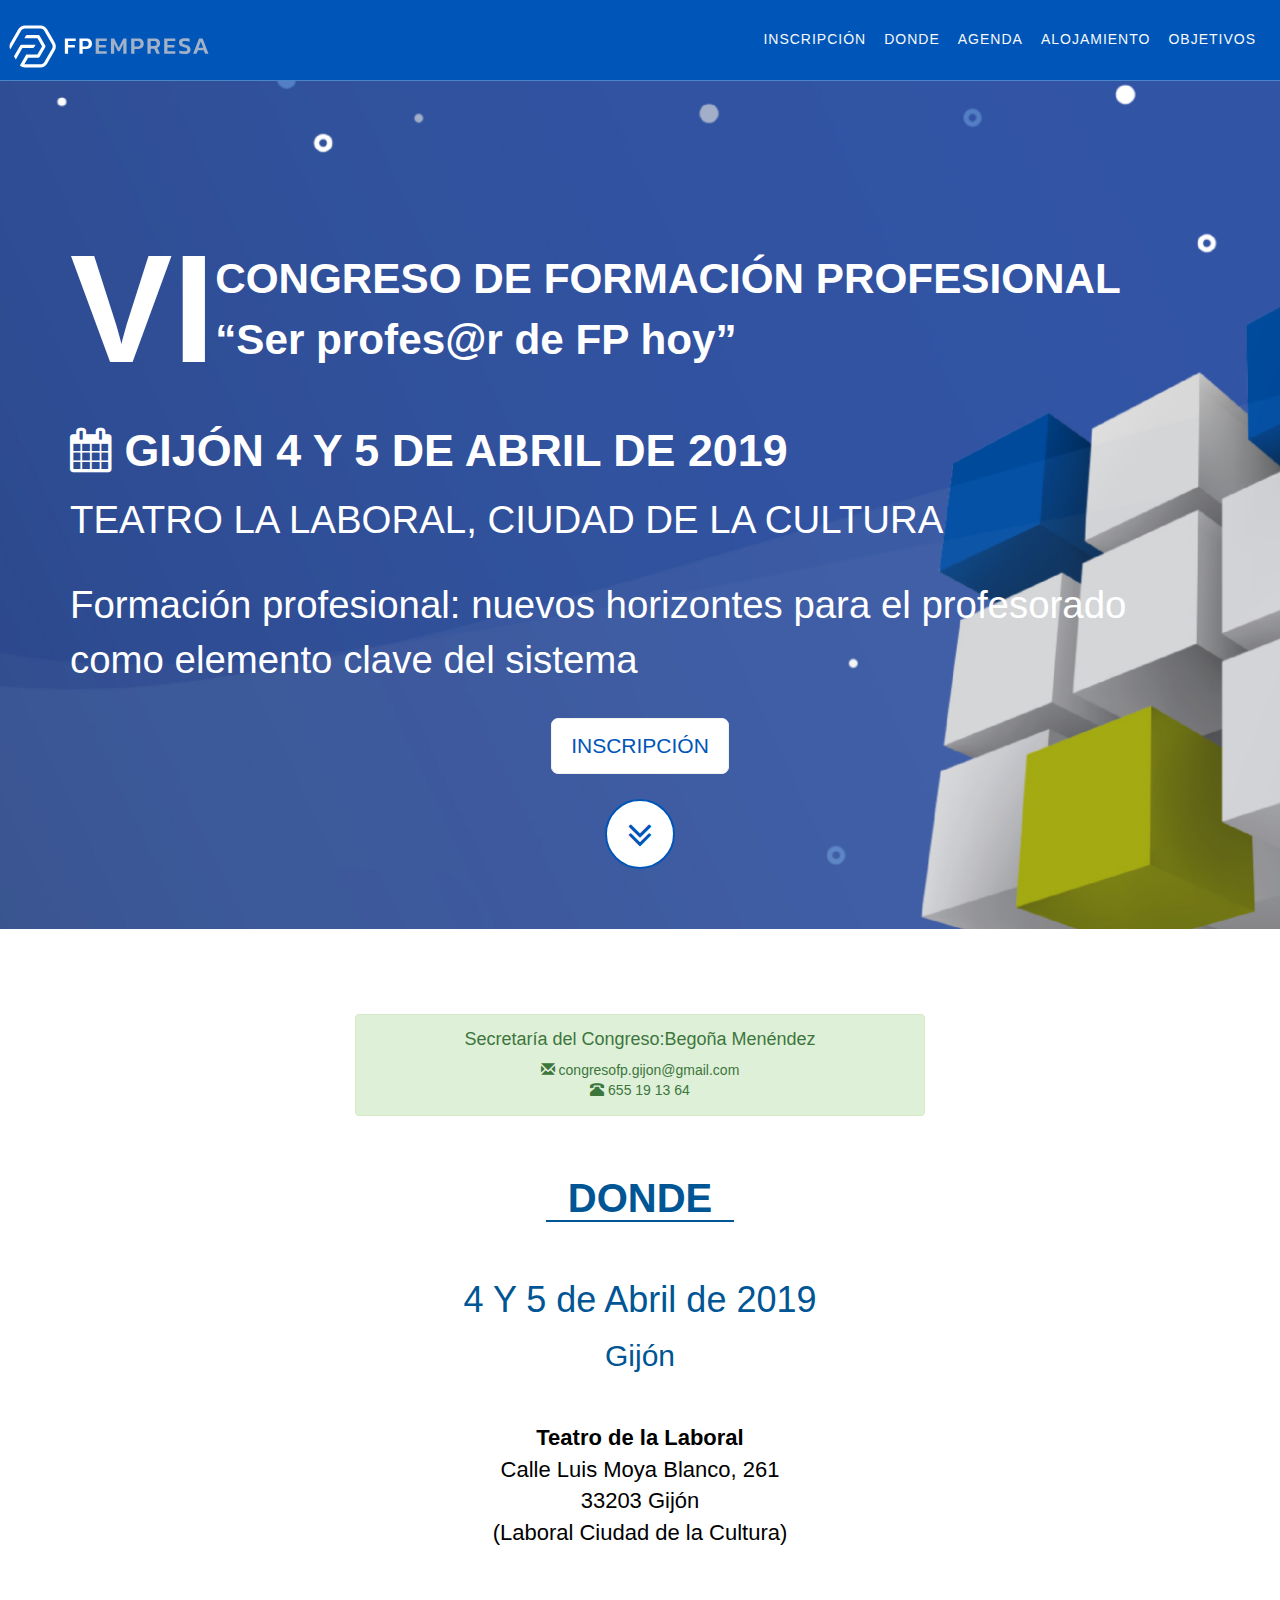
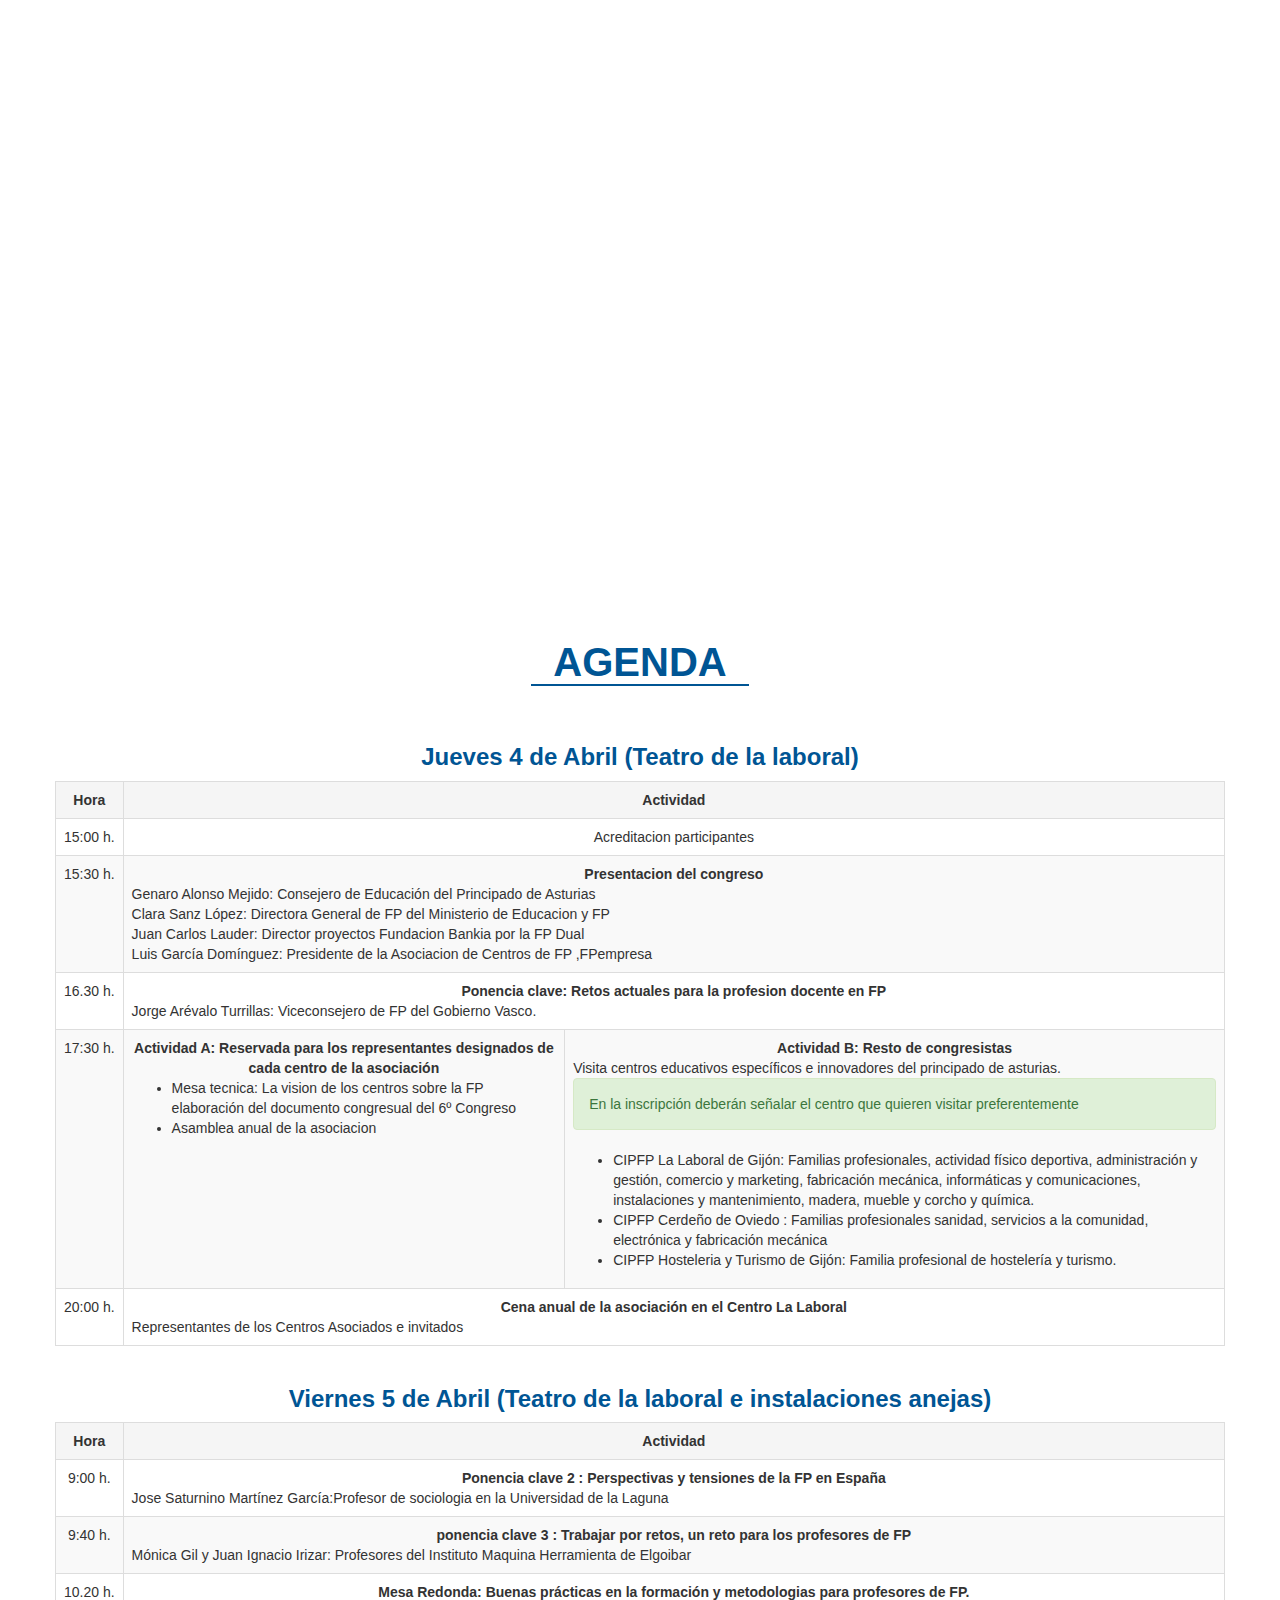
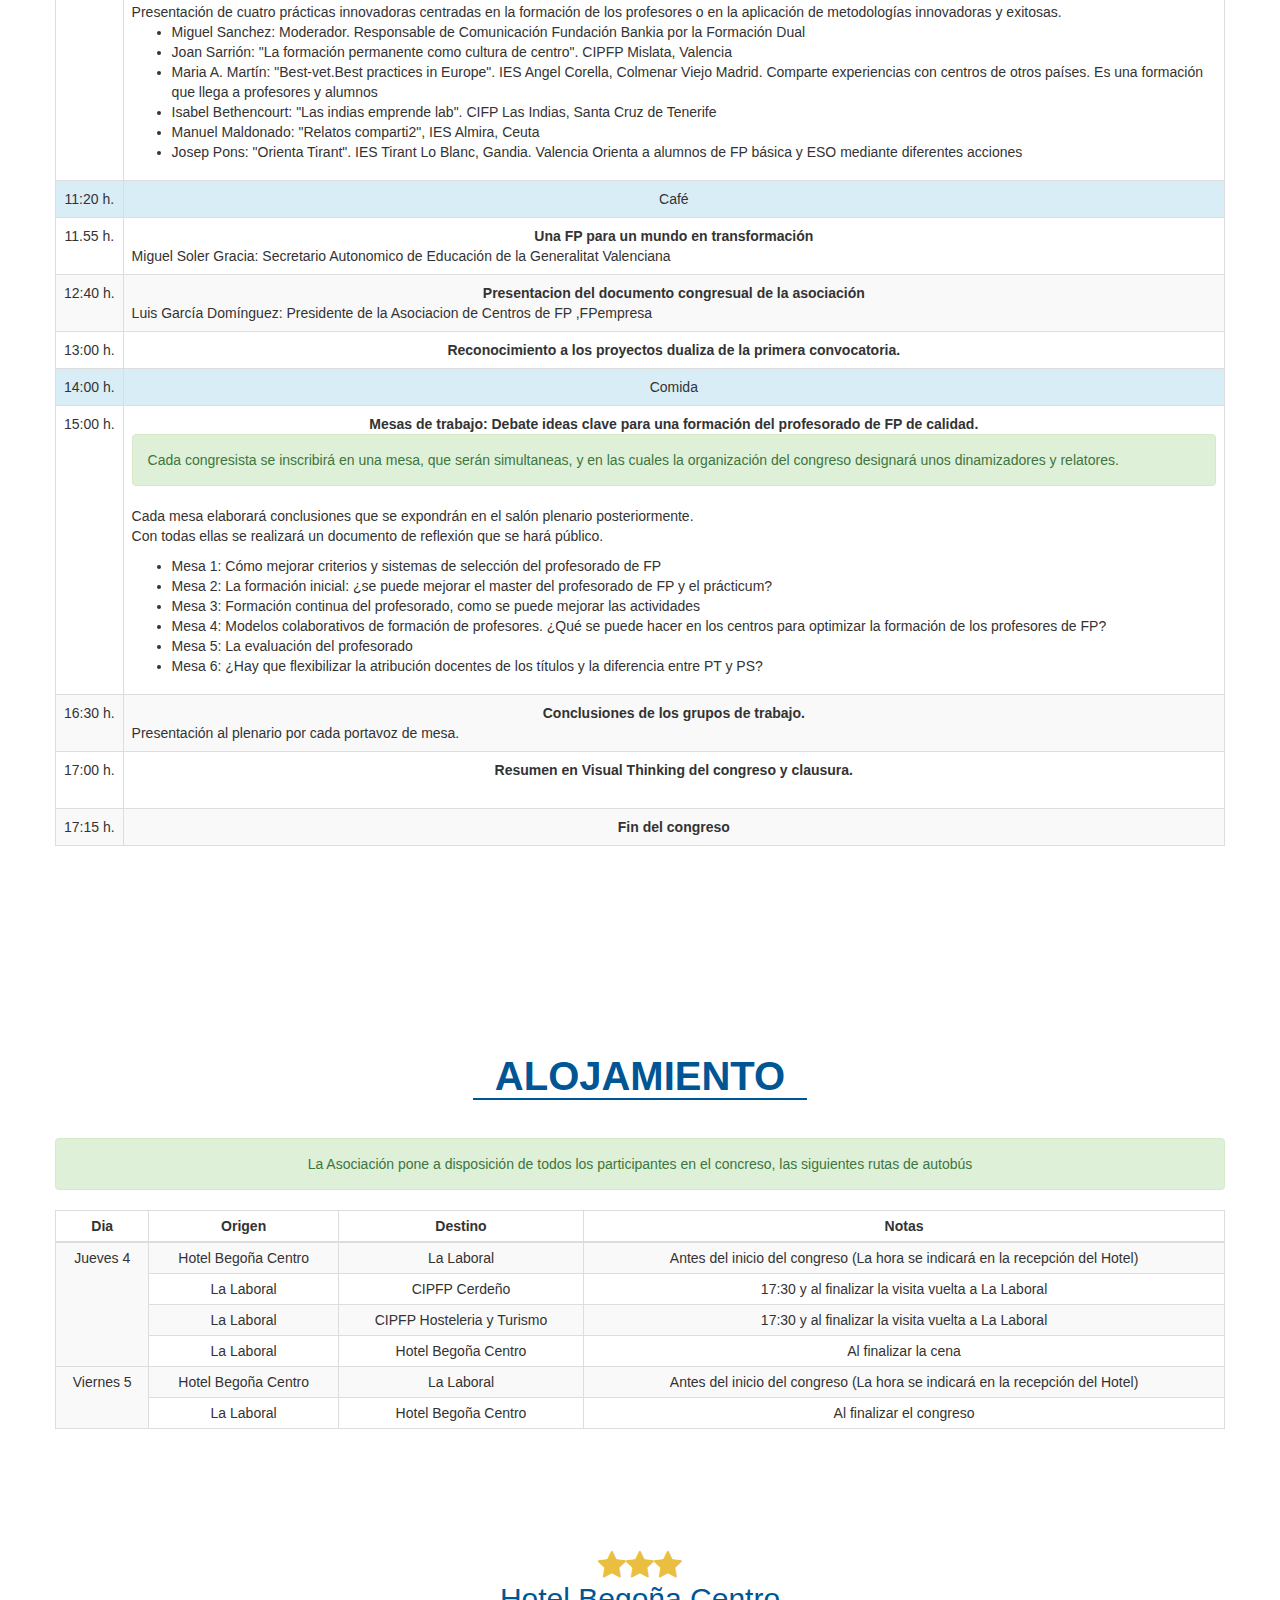
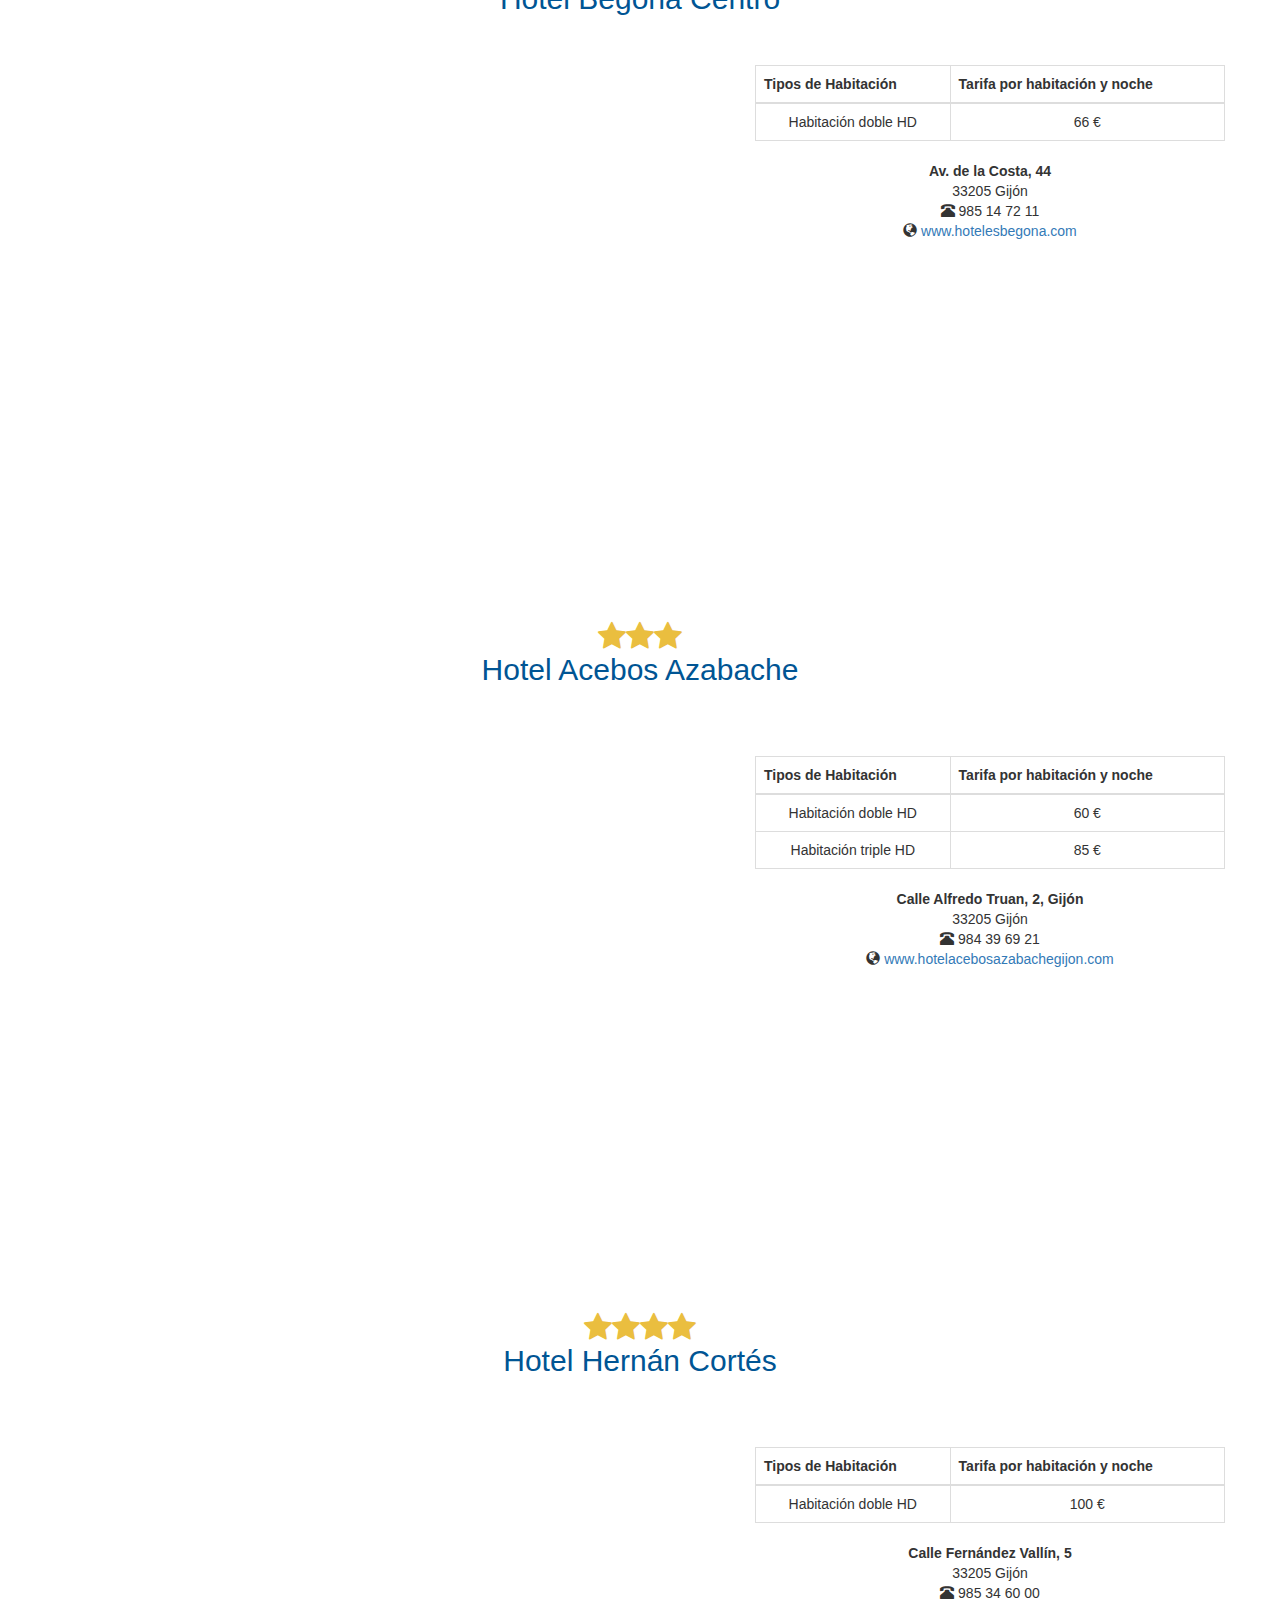
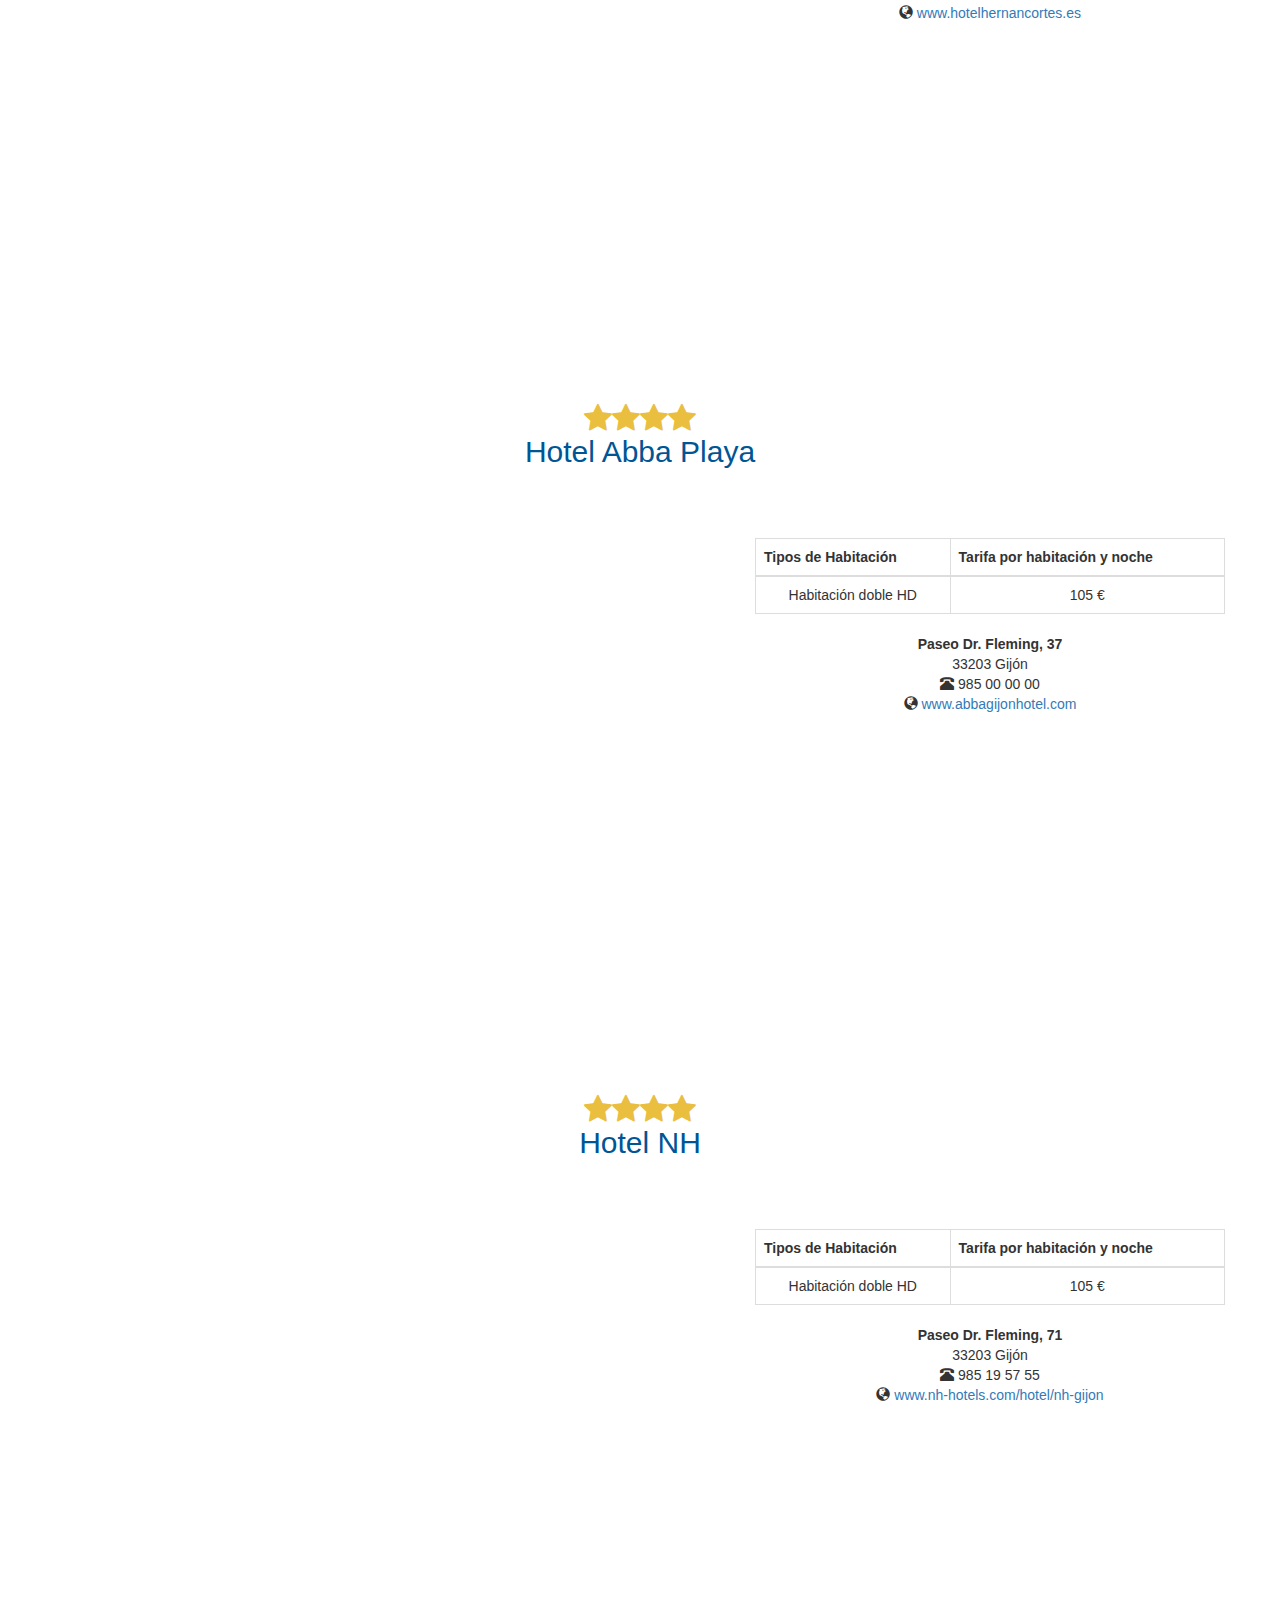
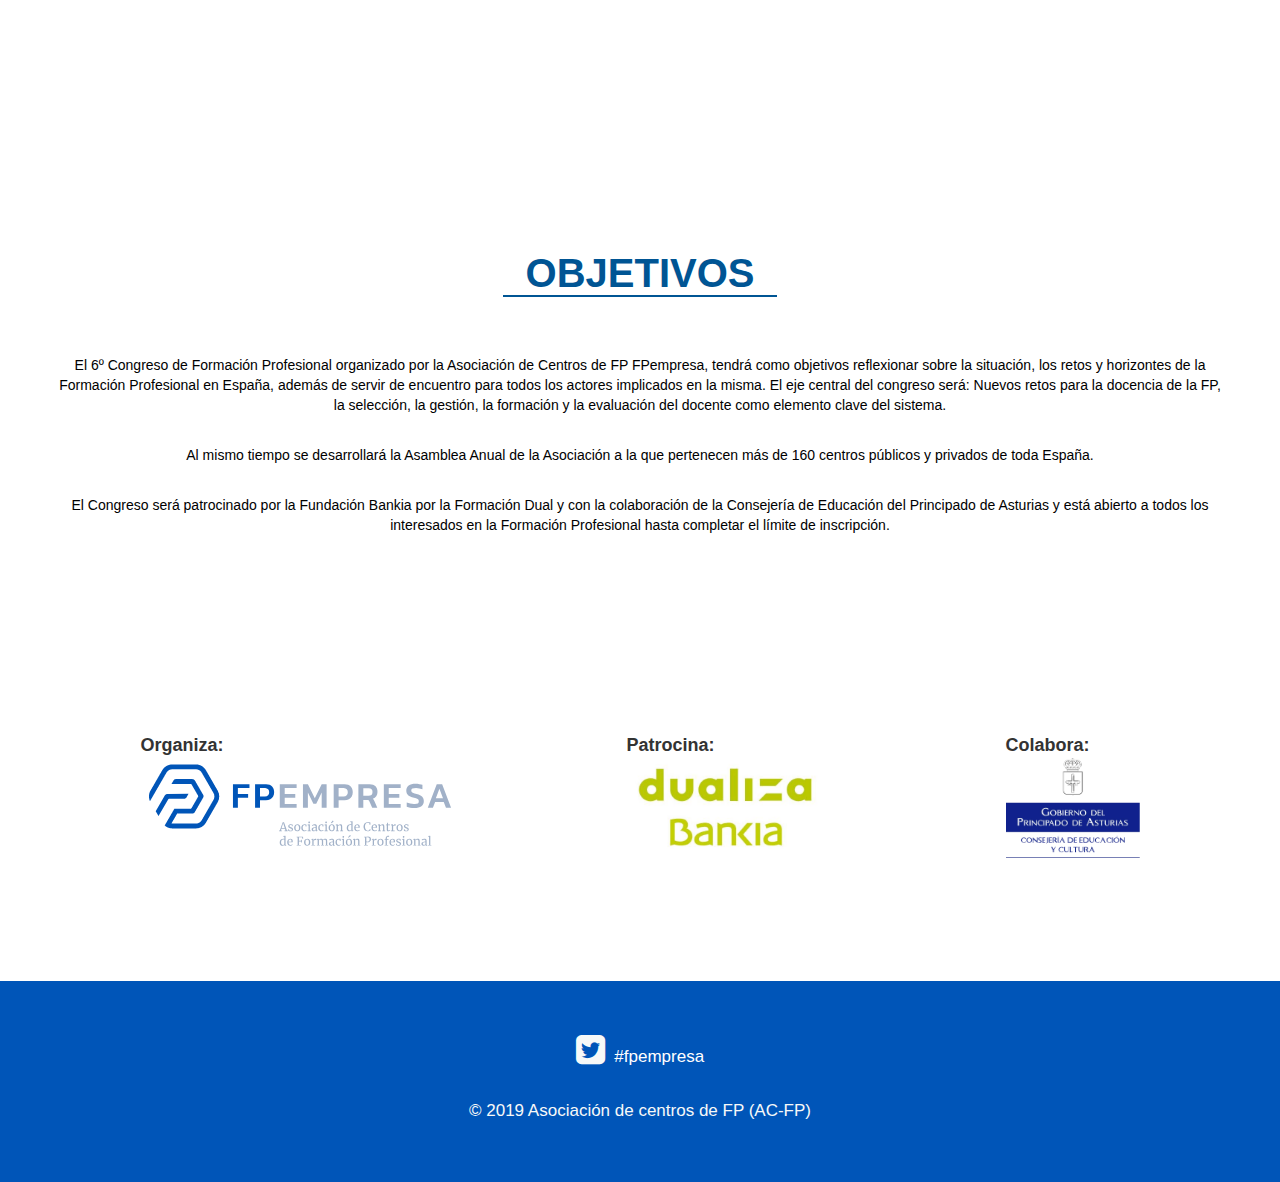
<file: index.html>
<!DOCTYPE html>
<html lang="es" ng-app="app" ng-strict-di>
    <head>
        <meta charset="utf-8">
        <meta http-equiv="X-UA-Compatible" content="IE=edge">
        <meta name="viewport" content="width=device-width, initial-scale=1.0">
        <meta name="description" content="V Congreso Nacional de Formación Profesional">
        <meta name="author" content="fpempresa">
        <link rel="icon" href="img/favicon.png"  />

        <title>VI Congreso Nacional de Formación Profesional-Gijón</title>

        <link href="./lib/bootstrap/css/bootstrap.css"                 rel="stylesheet" type="text/css" />
        <link href="./lib/fontawesome/css/font-awesome.css"            rel="stylesheet" type="text/css" />
        <link href="./css/site/site.css"                               rel="stylesheet" type="text/css" />
        <!-- HTML5 shim and Respond.js IE8 support of HTML5 elements and media queries -->
        <!--[if lt IE 9]>
          <script src="https://oss.maxcdn.com/libs/html5shiv/3.7.0/html5shiv.js"></script>
          <script src="https://oss.maxcdn.com/libs/respond.js/1.3.0/respond.min.js"></script>
        <![endif]-->


        <script type="text/javascript" src="./lib/jquery/js/jquery.js"></script>
        <script type="text/javascript" src="./lib/bootstrap/js/bootstrap.js"></script>

        <script type='text/javascript' src='./lib/angularjs/js/angular.js'></script>
        <script type="text/javascript" src="./lib/easing/js/jquery.easing.min.js"></script>

        <script type="text/javascript" src="index.js"></script>
        <script type="text/javascript" src="./common/presentation/directive/clickbuttononclick.js"></script>
        <script type="text/javascript" src="./common/presentation/service/animatescroll.js"></script>
    </head>

    <body id="top"  ng-controller="IndexController" style="background-color: #FFFFFF" >

        <nav class="navbar navbar-custom navbar-fixed-top top-nav-collapse" role="navigation"  >
            <div class="container-fluid" >
                <div class="navbar-header">
                    <button id="buttonMenuHeader" type="button" class="navbar-toggle" data-toggle="collapse" data-target=".navbar-main-collapse">
                        <i class="fa fa-bars"></i>
                    </button>
                    <a class="navbar-brand" href="http://www.fpempresa.net" style="padding-right: 0px;padding-left: 0px;">
                        <img src="./img/logo/logo_fp_empresa2_invertido.png"  alt="logo"  >
                    </a>
                </div>


                <div class="collapse navbar-collapse navbar-right navbar-main-collapse">
                    <ul class="nav navbar-nav">

                        <li class="hidden">
                            <a href ng-click="animateScroll.toElement('top')" fpe-click-button-on-click="buttonMenuHeader"></a>
                        </li>
                        <li>
                            <a  href="https://goo.gl/forms/t0nophg5FORP03GE2" >INSCRIPCI&Oacute;N</a>
                        </li>
                        <li>
                            <a  href ng-click="animateScroll.toElement('donde')" fpe-click-button-on-click="buttonMenuHeader">DONDE</a>
                        </li>
                        <li>
                            <a  href ng-click="animateScroll.toElement('agenda')" fpe-click-button-on-click="buttonMenuHeader">AGENDA</a>
                        </li>
                        <li>
                            <a  href ng-click="animateScroll.toElement('alojamiento')" fpe-click-button-on-click="buttonMenuHeader">ALOJAMIENTO</a>
                        </li>
                        <li>
                            <a  href ng-click="animateScroll.toElement('objetivos')" fpe-click-button-on-click="buttonMenuHeader">OBJETIVOS</a>
                        </li>
                    </ul>
                </div>
            </div>
        </nav>

        <header class="intro" >
            <div class="intro-body">
                <div class="container">
                    <div class="row">
                        <div class="col-xs-12 col-sm-12 col-md-12" >
                            <br>
                            <br>
                            <br>
                            <br>
                        </div>
                    </div>
                    <div class="row">
                        <div class="col-xs-12 col-sm-12 col-md-12" style="color:#FFFFFF">
                            <br>
                            <br>
                            <br>
                            <br>
                            <br>
                            <br> 
                       
                   
                                <table style="margin-right:auto;" >
                                    <tr>
                                        <td  style="font-size: 12vw;font-weight: bolder">VI</td>
                                        <td style="font-size: 3.3vw;font-weight: bolder;text-align: left">
                                            CONGRESO DE FORMACIÓN PROFESIONAL
                                            <br>
                                            &ldquo;Ser profes@r de FP hoy&rdquo;
                                        </td>
                                    </tr>                                
                                </table>
                    
                            <p class="intro-text" style="font-size: 3.5vw;text-align: left;text-transform: uppercase;font-weight: bold">
                                <i class="fa fa-calendar" aria-hidden="true"></i> Gijón 4 Y 5 de Abril de 2019
                            </p>
                            <p class="intro-text" style="font-size: 3vw;text-align: left;text-transform: uppercase;">
                                Teatro la Laboral, Ciudad de la Cultura
                            </p>
                            <br>
                            <p class="intro-text" style="font-size: 3vw;text-align: left">
                                Formación profesional: nuevos horizontes para el profesorado como elemento clave del sistema
                            </p>                           
                            <br>                            
                            <p><a class="btn btn-xl form__button form__button--default-inverted" href="https://goo.gl/forms/t0nophg5FORP03GE2"    >INSCRIPCI&Oacute;N</a></p>
                            <a href ng-click="animateScroll.toElement('donde')" style="color:#0055B8;border-color: #0055B8" class="btn button-circle">
                                <i class="fa fa-angle-double-down animated"></i>
                            </a>
                            <br>
                            <br>
                            <br>
                            <br>

                        </div>
                    </div>
                </div>
            </div>
        </header>



        <section id="donde" class="container section__container section--background-color-light section__container--padding">
            <div class="row" >
                <div class="col-xs-offset-1 col-xs-10 col-md-6 col-md-offset-3">

                    <div class="alert alert-success">
                        <h4>Secretaría del Congreso:Begoña Menéndez</h4>

                        <i class="glyphicon glyphicon-envelope"></i> congresofp.gijon@gmail.com
                        <br>
                        <i class="glyphicon glyphicon-phone-alt"></i> 655 19 13 64
                    </div>

                </div>
            </div>              
            <div class="row" >
                <div class="col-xs-12">
                    <br><br>
                    <h3 class="section__main-title  section--color-dark-high ">&nbsp;&nbsp;DONDE&nbsp;&nbsp;</h3>
                    <br>
                    <br>
                    <br>
                </div>
            </div> 
         
            <div class="row" >
                <div class="col-xs-12">
                    <h1  class="section__sub-title">4 Y 5 de Abril de 2019</h1>
                    <h2 class="section__sub-title">Gijón</h2>

                    <br>
                </div>
            </div>
            <div class="row" >
                <div class="col-xs-12">
                    <p class="section__text  section--color-dark-high section__text--size-high"><strong>Teatro de la Laboral</strong><br>
                        Calle Luis Moya Blanco, 261<br> 
                        33203 Gijón<br> 
                        (Laboral Ciudad de la Cultura)<br> 
                    </p>
                    <br>
                    <br>
                    <br>
                </div>


            </div>
            <div class="row" >
                <div class="col-xs-12">
                    <iframe src="https://www.google.com/maps/embed?pb=!1m18!1m12!1m3!1d2892.9210590032694!2d-5.6172786840429625!3d43.52483886873868!2m3!1f0!2f0!3f0!3m2!1i1024!2i768!4f13.1!3m3!1m2!1s0xd367b1a200bd50f%3A0x88711636275e0532!2sTeatro+de+la+Laboral!5e0!3m2!1ses!2ses!4v1550853148320" width="100%" height="450" frameborder="0" style="border:0" allowfullscreen></iframe>
                </div>
            </div>
        </section>


        <section id="agenda" class="container section__container section--background-color-light section__container--padding">
            <div class="row" >
                <div class="col-xs-12">
                    <br><br>
                    <h3 class="section__main-title  section--color-dark-high">&nbsp;&nbsp;AGENDA&nbsp;&nbsp;</h3>
                    <br>
                    <br>
                    <br>
                </div>
            </div>
            <div class="row" >
                <div class="col-xs-12">
                    <h3 class="section__sub-title"><strong>Jueves 4 de Abril (Teatro de la laboral)</strong></h3>

                    <table class="table table-bordered table-striped">
                        <tr class="active">
                            <th style="width:  100px;text-align: center">Hora</th>
                            <th style="text-align: center" colspan="2">Actividad</th>
                        </tr>
                        <tr>
                            <td>15:00&nbsp;h.</td>
                            <td colspan="2">Acreditacion participantes</td>
                        </tr>
                        <tr>
                            <td>15:30&nbsp;h.</td>
                            <td colspan="2">
                                <strong>Presentacion del congreso</strong><br>
                                <div style="text-align: left">
                                    Genaro Alonso Mejido: Consejero de Educación del Principado de Asturias<br>
                                    Clara Sanz López: Directora General de FP del Ministerio de Educacion y FP<br>
                                    Juan Carlos Lauder: Director proyectos Fundacion Bankia por la FP Dual<br>
                                    Luis García Domínguez: Presidente de la Asociacion de Centros de FP ,FPempresa<br>

                                </div>                                
                            </td>
                        </tr>                        
                        <tr>

                            <td>16.30&nbsp;h.</td>
                            <td colspan="2">
                                <strong>Ponencia clave: Retos actuales para la profesion docente en FP</strong><br>
                                <div style="text-align: left">
                                    Jorge Arévalo Turrillas: Viceconsejero de FP del Gobierno Vasco.<br>
                                </div>
                            </td>

                        </tr>
                        <tr>
                            <td>17:30&nbsp;h.</td>
                            <td style="width: 40%">
                                <strong>Actividad A: Reservada para los representantes designados de  cada centro de la asociación</strong><br>
                                <div style="text-align: left">

                                    <ul>
                                        <li>Mesa tecnica: La vision de los centros sobre la FP elaboración del documento congresual del 6º Congreso</li>
                                        <li>Asamblea anual de la asociacion</li>
                                    </ul>
                                </div>                                
                            </td>
                            <td  style="width: 60%" >
                                <strong>Actividad B: Resto de congresistas</strong><br>
                                <div style="text-align: left">
                                    Visita centros educativos específicos e innovadores del principado de asturias.<br>
                                    <div class="alert alert-success">En la inscripción deberán señalar el centro que quieren visitar preferentemente</div>
                                    <ul>
                                        <li>CIPFP La Laboral de Gijón: Familias profesionales, actividad físico deportiva, administración y gestión, comercio y marketing, fabricación mecánica, informáticas y comunicaciones, instalaciones y mantenimiento, madera, mueble y corcho y química.</li>
                                        <li>CIPFP Cerdeño de Oviedo : Familias profesionales sanidad, servicios a la comunidad, electrónica y fabricación mecánica</li>
                                        <li>CIPFP Hosteleria y Turismo de Gijón: Familia profesional de hostelería y turismo.</li>
                                    </ul>
                                </div>       




                            </td>                            
                        </tr>
                        <tr>
                            <td>20:00&nbsp;h.</td>
                            <td colspan="2">
                                <strong>Cena anual de la asociación en el Centro La Laboral</strong><br>
                                <div style="text-align: left">
                                    Representantes de los Centros Asociados e invitados
                                </div>
                            </td>
                        </tr>
                    </table>
                </div>
            </div>

            <div class="row" >
                <div class="col-xs-12">
                    <h3 class="section__sub-title"><strong>Viernes 5 de Abril (Teatro de la laboral e instalaciones anejas)</strong></h3>

                    <table class="table table-bordered table-striped">
                        <tr class="active">
                            <th style="min: 100px;text-align: center">Hora</th>
                            <th style="text-align: center">Actividad</th>
                        </tr>
                        <tr>
                            <td>9:00&nbsp;h.</td>
                            <td>
                                <strong>Ponencia clave 2 : Perspectivas  y tensiones de la FP en España</strong><br>
                                <div style="text-align: left">
                                    Jose Saturnino Martínez García:Profesor de sociologia en la Universidad de la Laguna<br>
                                </div>
                            </td>
                        </tr>  
                        <tr>
                            <td>9:40&nbsp;h.</td>
                            <td>
                                <strong>ponencia clave 3 : Trabajar por retos, un reto para los profesores de FP</strong><br>
                                <div style="text-align: left">
                                    Mónica Gil y Juan Ignacio Irizar: Profesores del Instituto Maquina Herramienta de Elgoibar<br>
                                </div>
                            </td>
                        </tr>  
                        <tr>
                            <td>10.20&nbsp;h.</td>
                            <td>
                                <strong>Mesa Redonda: Buenas prácticas en la formación y metodologias para profesores de FP.</strong><br>
                                <div style="text-align: left">
                                    Presentación de cuatro prácticas innovadoras centradas en la formación de los profesores o en la aplicación de metodologías innovadoras y exitosas.<br>
                                    <ul>
                                        <li>Miguel Sanchez: Moderador. Responsable de Comunicación Fundación Bankia por la Formación Dual</li>         
                                        <li>Joan Sarrión: "La formación permanente como cultura de centro". CIPFP Mislata, Valencia</li>  
                                        <li>Maria A. Martín: "Best-vet.Best practices in Europe". IES Angel Corella, Colmenar Viejo Madrid. Comparte experiencias con centros de otros países. Es una formación que llega a profesores y alumnos</li>  
                                        <li>Isabel Bethencourt: "Las indias emprende lab". CIFP Las Indias, Santa Cruz de Tenerife</li>  
                                        <li>Manuel Maldonado: "Relatos comparti2", IES Almira, Ceuta</li>  
                                        <li>Josep Pons: "Orienta Tirant". IES Tirant Lo Blanc, Gandia. Valencia Orienta a alumnos de FP básica y ESO mediante diferentes acciones</li>
                                    </ul>
                                </div>
                            </td>
                        </tr>  
                        <tr class="info">
                            <td>11:20&nbsp;h.</td>
                            <td>
                                Café<br>
                            </td>
                        </tr>
                        <tr>
                            <td>11.55&nbsp;h.</td>
                            <td>
                                <strong>Una FP para un mundo en transformación</strong><br>
                                <div style="text-align: left">
                                    Miguel Soler Gracia: Secretario Autonomico de Educación de la Generalitat Valenciana
                                </div>
                            </td>
                        </tr> 
                        <tr>
                            <td>12:40&nbsp;h.</td>
                            <td>
                                <strong>Presentacion del documento congresual de la asociación</strong><br>
                                <div style="text-align: left">
                                    Luis García Domínguez: Presidente de la Asociacion de Centros de FP ,FPempresa<br>
                                </div>                                
                            </td>
                        </tr>                        
                        <tr>
                            <td>13:00&nbsp;h.</td>
                            <td>
                                <strong>Reconocimiento a los proyectos dualiza de la primera convocatoria.</strong><br>
                            </td>
                        </tr>
                        <tr class="info">
                            <td>14:00&nbsp;h.</td>
                            <td>
                                Comida
                            </td>
                        </tr>

                        <tr>
                            <td>15:00&nbsp;h.</td>
                            <td>
                                <strong>Mesas de trabajo: Debate ideas clave para una formación del profesorado de FP de calidad.</strong><br>
                                <div style="text-align: left">
                                    <div class="alert alert-success">Cada congresista se inscribirá en una mesa, que serán simultaneas, y en las cuales la organización del congreso designará unos dinamizadores y relatores.</div> 
                                    <p>Cada mesa elaborará conclusiones que se expondrán en el salón plenario posteriormente. <br>Con todas ellas se realizará un documento de reflexión que se hará público.</p>
                                    <ul style="text-align: left">
                                        <li>Mesa 1: Cómo mejorar criterios y sistemas de selección del profesorado de FP</li>
                                        <li>Mesa 2: La formación inicial: ¿se puede mejorar el master del profesorado de FP y el prácticum?</li>
                                        <li>Mesa 3: Formación continua del profesorado, como se puede mejorar las actividades</li>
                                        <li>Mesa 4: Modelos colaborativos de formación de profesores. ¿Qué se puede hacer en los centros para optimizar la formación de los profesores de FP? </li>
                                        <li>Mesa 5: La evaluación del profesorado</li>
                                        <li>Mesa 6: ¿Hay que flexibilizar la atribución docentes de los títulos y la diferencia entre PT y PS?</li>
                                    </ul>
                                </div>
                            </td>
                        </tr> 

                        <tr>
                            <td>16:30&nbsp;h.</td>
                            <td>
                                <strong>Conclusiones de los grupos de trabajo.</strong><br>
                                <div style="text-align: left">
                                    Presentación al plenario por cada portavoz de mesa. <br>                                    
                                </div>                                 
                            </td>
                        </tr>
                        <tr>
                            <td>17:00&nbsp;h.</td>
                            <td>
                                <strong>Resumen en Visual Thinking del congreso y clausura.</strong><br>
                                <br>         </td>
                        </tr>
                        <tr>
                            <td>17:15&nbsp;h.</td>
                            <td>
                                <strong>Fin del congreso</strong>   
                            </td>
                        </tr>
                    </table>
                </div>
            </div>

        </section><br>
        <section id="alojamiento" class="container section__container section--background-color-light section__container--padding">
            <div class="row" >
                <div class="col-xs-12">
                    <br><br>
                    <h3 class="section__main-title  section--color-dark-high">&nbsp;&nbsp;ALOJAMIENTO&nbsp;&nbsp;</h3>
                    <br>
                    <br>
                    <br>
                </div>
            </div>    
            <div class="row" > 
                <div class="col-xs-12">


                    <div class="alert alert-success">La Asociación pone a disposición de todos los participantes en el concreso, las siguientes rutas de autobús</div>

                    <table class="table table-bordered table-responsive table-condensed table-striped"> 
                        <thead> 
                            <tr> 
                                <th style="text-align: center">Dia</th> 
                                <th style="text-align: center">Origen</th> 
                                <th style="text-align: center">Destino</th> 
                                <th style="text-align: center">Notas</th> 
                            </tr> 
                        </thead> 
                        <tbody> 
                            <tr> 
                                <td rowspan="4">Jueves 4</td> 
                                <td>Hotel Begoña Centro</td> 
                                <td>La Laboral</td> 
                                <td>Antes del inicio del congreso (La hora se indicará en la recepción del Hotel)</td> 
                            </tr> 
                            <tr> 
                                <td>La Laboral</td> 
                                <td>CIPFP Cerdeño</td> 
                                <td>17:30 y al finalizar la visita vuelta a La Laboral</td> 
                            </tr> 
                            <tr> 
                                <td>La Laboral</td> 
                                <td>CIPFP Hosteleria y Turismo</td> 
                                <td>17:30 y al finalizar la visita vuelta a La Laboral</td> 
                            </tr>                             
                            <tr> 
                                <td>La Laboral</td> 
                                <td>Hotel Begoña Centro</td> 
                                <td>Al finalizar la cena</td> 
                            </tr> 
                            <tr > 
                                <td  rowspan="2">Viernes 5</td> 
                                <td>Hotel Begoña Centro</td> 
                                <td>La Laboral</td> 
                                <td>Antes del inicio del congreso (La hora se indicará en la recepción del Hotel)</td> 
                            </tr> 
                            <tr> 
                                <td>La Laboral</td> 
                                <td>Hotel Begoña Centro</td> 
                                <td>Al finalizar el congreso</td> 
                            </tr>                             
                        </tbody> 
                    </table>

                </div>
            </div>        
            <div class="row" > 
                <div class="col-xs-12">
                    <br>
                    <br>
                    <br>
                    <br>
                </div>
            </div>
            <div class="row" > 
                <div class="col-xs-12">
                    <h2 class="section__sub-title">
                        <span style="color:#EABE3F"><i class="fa fa-star" aria-hidden="true"></i><i class="fa fa-star" aria-hidden="true"></i><i class="fa fa-star" aria-hidden="true"></i></span><br>
                        Hotel Begoña Centro<br>
                    </h2>
                    <br>

                    <br>
                </div>
            </div>

            <div class="row" > 
                <div class="col-xs-12 col-lg-7">
                    <iframe src="https://www.google.com/maps/embed?pb=!1m18!1m12!1m3!1d2892.337356954463!2d-5.662930184506016!3d43.537009179125405!2m3!1f0!2f0!3f0!3m2!1i1024!2i768!4f13.1!3m3!1m2!1s0xd367c61f6710fd9%3A0x41ef9070ba11b810!2sHotel+Bego%C3%B1a+Centro!5e0!3m2!1ses!2ses!4v1550858473182" width="100%" height="450" frameborder="0" style="border:0" allowfullscreen></iframe>                
                </div>
                <div class="col-xs-12 col-lg-5">
                    <table class="table table-bordered table-responsive"> 
                        <thead> 
                            <tr> 
                                <th>Tipos de Habitación</th> 
                                <th>Tarifa por habitación y noche</th> 
                            </tr> 
                        </thead> 
                        <tbody> 
                            <tr> 
                                <td>Habitación doble HD</td> 
                                <td>66 €</td> 
                            </tr>                           
                        </tbody> 
                    </table>
                    <address>
                        <strong>Av. de la Costa, 44</strong><br>
                        33205 Gijón<br>
                        <i class="glyphicon glyphicon-phone-alt"></i> 985 14 72 11<br>
                        <i class="glyphicon glyphicon-globe"></i> <a href="https://www.hotelesbegona.com/begona-centro/">www.hotelesbegona.com</a>
                    </address>
                </div>                
            </div>  
            <div class="row" > 
                <div class="col-xs-12">
                    <br>
                    <br>
                    <br>
                    <br>
                </div>
            </div>
            <div class="row" > 
                <div class="col-xs-12">
                    <h2 class="section__sub-title">
                        <span style="color:#EABE3F"><i class="fa fa-star" aria-hidden="true"></i><i class="fa fa-star" aria-hidden="true"></i><i class="fa fa-star" aria-hidden="true"></i></span><br>
                        Hotel Acebos Azabache<br>
                    </h2>
                    <br>
                    <br>
                    <br>
                </div>
            </div>

            <div class="row" > 
                <div class="col-xs-12 col-lg-7">
                    <iframe src="https://www.google.com/maps/embed?pb=!1m18!1m12!1m3!1d2892.30000570508!2d-5.664273684042765!3d43.53778786790321!2m3!1f0!2f0!3f0!3m2!1i1024!2i768!4f13.1!3m3!1m2!1s0xd367c6185cf9409%3A0xd5a29197145c6b72!2sHotel+Acebos+Azabache+Gij%C3%B3n!5e0!3m2!1ses!2ses!4v1550859027778" width="100%" height="450" frameborder="0" style="border:0" allowfullscreen></iframe>
                </div>
                <div class="col-xs-12 col-lg-5">
                    <table class="table table-bordered table-responsive"> 
                        <thead> 
                            <tr> 
                                <th>Tipos de Habitación</th> 
                                <th>Tarifa por habitación y noche</th> 
                            </tr> 
                        </thead> 
                        <tbody> 
                            <tr> 
                                <td>Habitación doble HD</td> 
                                <td>60 €</td> 
                            </tr>
                            <tr> 
                                <td>Habitación triple HD </td> 
                                <td>85 €</td> 
                            </tr>                            
                        </tbody> 
                    </table>
                    <address>
                        <strong>Calle Alfredo Truan, 2,  Gijón</strong><br>
                        33205 Gijón<br>
                        <i class="glyphicon glyphicon-phone-alt"></i> 984 39 69 21<br>
                        <i class="glyphicon glyphicon-globe"></i> <a href="http://www.hotelacebosazabachegijon.com/">www.hotelacebosazabachegijon.com</a>
                    </address>
                </div>                
            </div>             
            <div class="row" > 
                <div class="col-xs-12">
                    <br>
                    <br>
                    <br>
                    <br>
                </div>
            </div>
            <div class="row" > 
                <div class="col-xs-12">
                    <h2 class="section__sub-title">
                        <span style="color:#EABE3F"><i class="fa fa-star" aria-hidden="true"></i><i class="fa fa-star" aria-hidden="true"></i><i class="fa fa-star" aria-hidden="true"></i><i class="fa fa-star" aria-hidden="true"></i></span><br>
                        Hotel Hernán Cortés<br>
                    </h2>
                    <br>
                    <br>
                    <br>
                </div>
            </div>

            <div class="row" > 
                <div class="col-xs-12 col-lg-7">
                    <iframe src="https://www.google.com/maps/embed?pb=!1m18!1m12!1m3!1d2892.211538314544!2d-5.664614284042672!3d43.53963216778411!2m3!1f0!2f0!3f0!3m2!1i1024!2i768!4f13.1!3m3!1m2!1s0xd367c6142f75817%3A0xa6287cfb50fb543a!2zSG90ZWwgSGVybsOhbiBDb3J0w6lz!5e0!3m2!1ses!2ses!4v1550859295736" width="100%" height="450" frameborder="0" style="border:0" allowfullscreen></iframe>
                </div>
                <div class="col-xs-12 col-lg-5">
                    <table class="table table-bordered table-responsive"> 
                        <thead> 
                            <tr> 
                                <th>Tipos de Habitación</th> 
                                <th>Tarifa por habitación y noche</th> 
                            </tr> 
                        </thead> 
                        <tbody> 
                            <tr> 
                                <td>Habitación doble HD </td> 
                                <td>100 €</td> 
                            </tr>                           
                        </tbody> 
                    </table>
                    <address>
                        <strong>Calle Fernández Vallín, 5</strong><br>
                        33205 Gijón<br>
                        <i class="glyphicon glyphicon-phone-alt"></i> 985 34 60 00<br>
                        <i class="glyphicon glyphicon-globe"></i> <a href="http://www.hotelhernancortes.es/">www.hotelhernancortes.es</a>
                    </address>
                </div>                
            </div>  
            <div class="row" > 
                <div class="col-xs-12">
                    <br>
                    <br>
                    <br>
                    <br>
                </div>
            </div>
            <div class="row" > 
                <div class="col-xs-12">
                    <h2 class="section__sub-title">
                        <span style="color:#EABE3F"><i class="fa fa-star" aria-hidden="true"></i><i class="fa fa-star" aria-hidden="true"></i><i class="fa fa-star" aria-hidden="true"></i><i class="fa fa-star" aria-hidden="true"></i></span><br>
                        Hotel Abba Playa<br>
                    </h2>
                    <br>
                    <br>
                    <br>
                </div>
            </div>

            <div class="row" > 
                <div class="col-xs-12 col-lg-7">
                    <iframe src="https://www.google.com/maps/embed?pb=!1m18!1m12!1m3!1d2892.1367682494642!2d-5.6453806840426655!3d43.541190867683596!2m3!1f0!2f0!3f0!3m2!1i1024!2i768!4f13.1!3m3!1m2!1s0xd367b80d9fa003d%3A0x3a4b97f67e037c8d!2sabba+Playa+Gij%C3%B3n+Hotel!5e0!3m2!1ses!2ses!4v1550859619140" width="100%" height="450" frameborder="0" style="border:0" allowfullscreen></iframe>
                </div>
                <div class="col-xs-12 col-lg-5">
                    <table class="table table-bordered table-responsive"> 
                        <thead> 
                            <tr> 
                                <th>Tipos de Habitación</th> 
                                <th>Tarifa por habitación y noche</th> 
                            </tr> 
                        </thead> 
                        <tbody> 
                            <tr> 
                                <td>Habitación doble HD</td> 
                                <td>105 €</td> 
                            </tr>                           
                        </tbody> 
                    </table>
                    <address>
                        <strong>Paseo Dr. Fleming, 37</strong><br>
                        33203 Gijón<br>
                        <i class="glyphicon glyphicon-phone-alt"></i> 985 00 00 00<br>
                        <i class="glyphicon glyphicon-globe"></i> <a href="https://www.abbagijonhotel.com/es/home.html">www.abbagijonhotel.com</a>
                    </address>
                </div>                
            </div>              

            <div class="row" > 
                <div class="col-xs-12">
                    <br>
                    <br>
                    <br>
                    <br>
                </div>
            </div>
            <div class="row" > 
                <div class="col-xs-12">
                    <h2 class="section__sub-title">
                        <span style="color:#EABE3F"><i class="fa fa-star" aria-hidden="true"></i><i class="fa fa-star" aria-hidden="true"></i><i class="fa fa-star" aria-hidden="true"></i><i class="fa fa-star" aria-hidden="true"></i></span><br>
                        Hotel NH<br>
                    </h2>
                    <br>
                    <br>
                    <br>
                </div>
            </div>

            <div class="row" > 
                <div class="col-xs-12 col-lg-7">
                    <iframe src="https://www.google.com/maps/embed?pb=!1m18!1m12!1m3!1d2892.164322181327!2d-5.644702884042728!3d43.540616467720724!2m3!1f0!2f0!3f0!3m2!1i1024!2i768!4f13.1!3m3!1m2!1s0xd367b8147e8ff53%3A0xd8da140a73a88c75!2sHotel+NH+Gij%C3%B3n!5e0!3m2!1ses!2ses!4v1550859753069" width="100%" height="450" frameborder="0" style="border:0" allowfullscreen></iframe>
                </div>
                <div class="col-xs-12 col-lg-5">
                    <table class="table table-bordered table-responsive"> 
                        <thead> 
                            <tr> 
                                <th>Tipos de Habitación</th> 
                                <th>Tarifa por habitación y noche</th> 
                            </tr> 
                        </thead> 
                        <tbody> 
                            <tr> 
                                <td>Habitación doble HD</td> 
                                <td>105 €</td> 
                            </tr>                           
                        </tbody> 
                    </table>
                    <address>
                        <strong>Paseo Dr. Fleming, 71</strong><br>
                        33203 Gijón<br>
                        <i class="glyphicon glyphicon-phone-alt"></i> 985 19 57 55<br>
                        <i class="glyphicon glyphicon-globe"></i> <a href="https://www.nh-hotels.com/hotel/nh-gijon?gmb=new">www.nh-hotels.com/hotel/nh-gijon</a>
                    </address>
                </div>                
            </div>             

        </section>
        <section id="objetivos" class="container section__container section--background-color-light section__container--padding">
            <div class="row" >
                <div class="col-xs-12">
                    <br><br>
                    <h3 class="section__main-title  section--color-dark-high">&nbsp;&nbsp;OBJETIVOS&nbsp;&nbsp;</h3>
                    <br>
                    <br>
                    <br>
                </div>
            </div>
            <div class="row" >
                <div class="col-xs-12">
                    <p class="section__text  section--color-dark-high section__text--size-low">
                        El 6º Congreso de Formación Profesional organizado por la Asociación de Centros de FP FPempresa, 
                        tendrá como objetivos reflexionar sobre la situación, los retos y horizontes de la Formación Profesional en España, 
                        además de servir de encuentro para todos los actores implicados en la misma. 
                        El eje central del congreso será: Nuevos retos para la docencia de la FP, la selección, la gestión, la formación y 
                        la evaluación del docente como elemento clave del sistema.
                    </p>
                    <p class="section__text  section--color-dark-high section__text--size-low">
                        Al mismo tiempo se desarrollará la Asamblea Anual de la Asociación a la que pertenecen más de 160 centros públicos y privados de toda España.
                    </p>
                    <p class="section__text  section--color-dark-high section__text--size-low">
                        El Congreso será patrocinado por la Fundación Bankia por la Formación Dual y 
                        con la colaboración de la Consejería de Educación del Principado de Asturias y 
                        está abierto a todos los interesados en la Formación Profesional hasta completar el límite de inscripción.                     
                    </p>
                </div>





            </div>
        </section>


        <section id="patrocinadores" class="container section__container section--background-color-light section__container--padding">
            <div class="row" >
                <div class="col-xs-12">
                    <br>
                    <br>
                    <br>
                </div>
            </div>
            
            <div class="row" >
                <div class="col-xs-12">
                    <div style="display:flex;font-size: 18px;text-align: left;font-weight:bold;flex-wrap: wrap;justify-content:  space-around">
                        <div >Organiza:<br><a href="http://www.fpempresa.net"><img src="./img/logo/logo_fp_empresa1.png" title="FPempresa"/></a></div>
                        <div >Patrocina:<br><a href="http://www.bankia.es"><img  height="100px" src="./img/logo/dualiza.jpg" title="FP Dual Bankia"  /></a></div>
                        <div >Colabora:<br><a href="https://www.educastur.es/en/"><img  height="100px" src="./img/logo/Logo-educacion-asturias.gif" title="Gobierno del principado de asturias consejeria de educacion y cultura"  /></a></div>
                    </div>
                </div>
            </div>
                        
           
            <div class="row" >
                <div class="col-xs-12">
                    <br>
                    <br>
                    <br>
                </div>
            </div>
            <br>

        </section>



        <footer  class="container-fluid section__container  section--background-color-dark section--color-light-high">

            <p class="section__text  section--color-light-high"  >
                <a href="https://twitter.com/fp_empresa" target="_blank" class="social__icon section--color-light"><i class="fa fa-twitter-square"></i></a>&nbsp;&nbsp;#fpempresa
                <!--          <a href="https://www.facebook.com/asociacion.fpempresa" target="_blank" class="social__icon"><i class="fa fa-facebook-square"></i></a>&nbsp;&nbsp;
                                <a href="https://plus.google.com/+FPempresaNet/posts" target="_blank" class="social__icon"><i class="fa fa-google-plus-square"></i></a> -->
                <br>
                <br>
                <a href="http://fpempresa.net"  class="section--color-light">&copy; 2019 Asociaci&oacute;n de centros de FP (AC-FP)</a>
                <br>
                <br>
            </p>
        </footer>



    </body>
</html>
</file>
<file: css/site/site.css>
.generic-block--color-dark {
  color: #0055B8;
}
.generic-block--color-dark-high {
  color: #000000;
}
.generic-block--color-light {
  color: #F7F9F8;
}
.generic-block--color-light-high {
  color: #ffffff;
}
.generic-block--background-color-dark {
  background-color: #0055B8;
}
.generic-block--background-color-dark-high {
  background-color: #000000;
}
.generic-block--background-color-light {
  background-color: #FFFFFF;
}
.generic-block--background-color-light-high {
  background-color: #ffffff;
}
.expose__container {
  font-family: Arial Narrow, Arial, sans-serif;
  margin-top: 20px;
  margin-bottom: 20px;
  margin-left: 10px;
  margin-right: 10px;
  padding-top: 30px;
  padding-bottom: 30px;
  padding-left: 15px;
  padding-right: 15px;
  background-color: #ffffff;
  height: 550px;
}
.expose__title {
  font-size: 18px;
  font-weight: bold;
  color: #000000;
  text-transform: uppercase;
  margin-bottom: 3px;
  margin-top: 50px;
}
.expose__text {
  font-size: 14px;
  color: #0055B8;
}
.expose__separator {
  height: 1px;
  border: none;
  color: #000000;
  background-color: #000000;
  width: 60%;
  margin-top: 3px;
}
.expose__button {
  position: absolute;
  bottom: 50px;
  left: 0;
  width: 100%;
}
.intro {
  display: table;
  width: 100%;
  height: auto;
  padding: 100px 0;
  text-align: center;
  color: #F7F9F8;
  background-color: #0055B8;
  -webkit-background-size: cover;
  -moz-background-size: cover;
  -o-background-size: cover;
  background-size: cover;
}
.intro .intro-body {
  display: table-cell;
  vertical-align: middle;
}
.intro .intro-body .brand-heading {
  font-size: 40px;
}
.intro .intro-body .intro-text {
  font-size: 18px;
}
@media (min-width: 767px) {
  .intro {
    height: 100%;
    padding: 0;
  }
  .intro .intro-body .brand-heading {
    font-size: 100px;
  }
  .intro .intro-body .intro-text {
    font-size: 25px;
  }
}
.button-circle {
  width: 70px;
  height: 70px;
  margin-top: 15px;
  padding: 7px 16px;
  border: 2px solid #F7F9F8;
  border-radius: 35px;
  font-size: 40px;
  background: #FFFFFF;
  -webkit-transition: background 0.3s ease-in-out;
  -moz-transition: background 0.3s ease-in-out;
  transition: background 0.3s ease-in-out;
}
.button-circle:hover,
.button-circle:focus {
  outline: none;
  color: #F7F9F8;
  background: #DDDDDD;
}
.button-circle i.animated {
  -webkit-transition-property: -webkit-transform;
  -webkit-transition-duration: 1s;
  -moz-transition-property: -moz-transform;
  -moz-transition-duration: 1s;
}
.button-circle:hover i.animated {
  -webkit-animation-name: pulse;
  -moz-animation-name: pulse;
  -webkit-animation-duration: 1.5s;
  -moz-animation-duration: 1.5s;
  -webkit-animation-iteration-count: infinite;
  -moz-animation-iteration-count: infinite;
  -webkit-animation-timing-function: linear;
  -moz-animation-timing-function: linear;
}
@-webkit-keyframes pulse {
  0% {
    -webkit-transform: scale(1);
    transform: scale(1);
  }
  50% {
    -webkit-transform: scale(1.2);
    transform: scale(1.2);
  }
  100% {
    -webkit-transform: scale(1);
    transform: scale(1);
  }
}
@-moz-keyframes pulse {
  0% {
    -moz-transform: scale(1);
    transform: scale(1);
  }
  50% {
    -moz-transform: scale(1.2);
    transform: scale(1.2);
  }
  100% {
    -moz-transform: scale(1);
    transform: scale(1);
  }
}
.navbar-header {
  height: 80px;
}
.navbar-nav li a {
  height: 80px;
  vertical-align: middle;
  line-height: 48px;
}
@media (max-width: 767px) {
  .navbar-nav li a {
    height: 40px;
    line-height: 24px;
  }
}
.navbar-custom {
  margin-bottom: 0;
  border-bottom: 1px solid rgba(247, 249, 248, 0.3);
  text-transform: uppercase;
  font-family: "Montserrat", "Helvetica Neue", Helvetica, Arial, sans-serif;
  background-color: #0055B8;
}
.navbar-custom .navbar-brand {
  font-weight: 700;
}
.navbar-custom .navbar-brand:focus {
  outline: none;
}
.navbar-custom .navbar-brand .navbar-toggle {
  padding: 4px 6px;
  font-size: 16px;
  color: #F7F9F8;
}
.navbar-custom .navbar-brand .navbar-toggle:focus,
.navbar-custom .navbar-brand .navbar-toggle:active {
  outline: none;
}
.navbar-custom a {
  color: #F7F9F8;
}
.navbar-custom .nav li.active {
  outline: nonte;
  background-color: rgba(247, 249, 248, 0.3);
}
.navbar-custom .nav li a {
  padding-left: 9px;
  padding-right: 9px;
  -webkit-transition: background 0.3s ease-in-out;
  -moz-transition: background 0.3s ease-in-out;
  transition: background 0.3s ease-in-out;
}
.navbar-custom .nav li a:hover,
.navbar-custom .nav li a:focus,
.navbar-custom .nav li a.active {
  outline: none;
  background-color: rgba(247, 249, 248, 0.3);
}
@media (min-width: 767px) {
  .navbar {
    padding: 0px 0;
    border-bottom: none;
    letter-spacing: 1px;
    background: transparent;
    -webkit-transition: background 0.5s ease-in-out, padding 0.5s ease-in-out;
    -moz-transition: background 0.5s ease-in-out, padding 0.5s ease-in-out;
    transition: background 0.5s ease-in-out, padding 0.5s ease-in-out;
  }
  .top-nav-collapse {
    padding: 0;
    background-color: #0055B8;
  }
  .navbar-custom.top-nav-collapse {
    border-bottom: 1px solid rgba(247, 249, 248, 0.3);
  }
}
.section--color-dark {
  color: #0055B8;
}
.section--color-dark-high {
  color: #000000;
}
.section--color-light {
  color: #F7F9F8;
}
.section--color-light-high {
  color: #ffffff;
}
.section--background-color-dark {
  background-color: #0055B8;
}
.section--background-color-dark-high {
  background-color: #000000;
}
.section--background-color-light {
  background-color: #FFFFFF;
}
.section--background-color-light-high {
  background-color: #ffffff;
}
.section__container {
  padding-left: 0px;
  padding-right: 0px;
  padding-top: 10px;
  padding-bottom: 10px;
  text-align: center;
  background-size: 100% auto;
}
@media (min-width: 767px) {
  .section__container {
    padding-top: 25px;
    padding-bottom: 25px;
  }
}
.section__container--padding {
  padding-top: 85px;
  padding-bottom: 42.5px;
}
.section__main-title {
  font-size: 30px;
  font-weight: bold;
  border-bottom: solid 2px;
  display: inline;
  color: #005594;
}
@media (min-width: 767px) {
  .section__main-title {
    font-size: 40px;
  }
}
.section__sub-title {
  color: #005594;
}
.section__text {
  padding-top: 20px;
  font-size: 15px;
}
@media (min-width: 767px) {
  .section__text {
    font-size: 17px;
  }
}
.section__text--size-high {
  font-size: 20px;
}
@media (min-width: 767px) {
  .section__text--size-high {
    font-size: 22px;
  }
}
.section__text--size-extrahigh {
  font-size: 25px;
}
@media (min-width: 767px) {
  .section__text--size-extrahigh {
    font-size: 27px;
  }
}
.section__text--size-low {
  font-size: 12px;
}
@media (min-width: 767px) {
  .section__text--size-low {
    font-size: 14px;
  }
}
.section__separator {
  height: 1px;
  border: none;
  margin-top: 3px;
}
.section__separator--color-dark {
  color: #0055B8;
  background-color: #0055B8;
}
.section__separator--color-dark-high {
  color: #000000;
  background-color: #000000;
}
.section__separator--color-light {
  color: #F7F9F8;
  background-color: #FFFFFF;
}
.section__separator--color-light-high {
  color: #ffffff;
  background-color: #ffffff;
}
a.section--color-dark:link {
  color: #0055B8;
}
a.section--color-dark-high:link {
  color: #000000;
}
a.section--color-light:link {
  color: #F7F9F8;
}
a.section--color-light-high:link {
  color: #ffffff;
}
a.section--color-dark:hover {
  color: #0055B8;
}
a.section--color-dark-high:hover {
  color: #000000;
}
a.section--color-light:hover {
  color: #F7F9F8;
}
a.section--color-light-high:hover {
  color: #ffffff;
}
a.section--color-dark:visited {
  color: #0055B8;
}
a.section--color-dark-high:visited {
  color: #000000;
}
a.section--color-light:visited {
  color: #F7F9F8;
}
a.section--color-light-high:visited {
  color: #ffffff;
}
.social__icon {
  font-size: 2em;
  color: #FFFFFF;
  background-color: #0055B8;
}
.form__page {
  background-color: #F6F8F7;
  padding-top: 150px;
  padding-bottom: 50px;
}
.form__page--no-padding {
  padding-top: 10px;
  padding-bottom: 10px;
}
.form__container {
  border: 1px solid #0055B8;
  background-color: #F1F1F1;
  padding: 30px;
}
.form--center {
  text-align: center;
}
.form__main-title {
  font-size: 30px;
  border-bottom: solid 2px;
  display: inline;
  padding-bottom: 10px;
  font-family: Arial Narrow, Arial, sans-serif;
}
.form__label {
  color: #0055B8;
  font-family: Arial, sans-serif;
}
.form__title {
  font-size: 23px;
  color: #0055B8;
  font-family: Arial Narrow, Arial, sans-serif;
  border-color: #0055B8;
}
.form__title__link {
  color: #0055B8;
  text-decoration: none;
  cursor: pointer;
}
.form__title__link:hover {
  text-decoration: none;
}
.form__text {
  color: #0055B8;
  font-family: Arial Narrow, Arial, sans-serif;
}
.form__text--help {
  text-align: left;
  padding-bottom: 10px;
}
.form__field {
  border-color: #C7C7C7;
}
.form__button--default {
  color: #FFFFFF;
  background-color: #0055B8;
  border-color: #00499f;
}
.form__button--default:hover,
.form__button--default:focus,
.form__button--default:active,
.form__button--default.active,
.open .dropdown-toggle.form__button--default {
  color: #FFFFFF;
  background-color: #00428f;
  border-color: #002d61;
}
.form__button--default:active,
.form__button--default.active,
.open .dropdown-toggle.form__button--default {
  background-image: none;
}
.form__button--default.disabled,
.form__button--default[disabled],
fieldset[disabled] .form__button--default,
.form__button--default.disabled:hover,
.form__button--default[disabled]:hover,
fieldset[disabled] .form__button--default:hover,
.form__button--default.disabled:focus,
.form__button--default[disabled]:focus,
fieldset[disabled] .form__button--default:focus,
.form__button--default.disabled:active,
.form__button--default[disabled]:active,
fieldset[disabled] .form__button--default:active,
.form__button--default.disabled.active,
.form__button--default[disabled].active,
fieldset[disabled] .form__button--default.active {
  background-color: #0055B8;
  border-color: #00499f;
}
.form__button--default .badge {
  color: #0055B8;
  background-color: #FFFFFF;
}
.form__button--primary {
  color: #FFFFFF;
  background-color: #3EC03E;
  border-color: #38ad38;
}
.form__button--primary:hover,
.form__button--primary:focus,
.form__button--primary:active,
.form__button--primary.active,
.open .dropdown-toggle.form__button--primary {
  color: #FFFFFF;
  background-color: #34a134;
  border-color: #297e29;
}
.form__button--primary:active,
.form__button--primary.active,
.open .dropdown-toggle.form__button--primary {
  background-image: none;
}
.form__button--primary.disabled,
.form__button--primary[disabled],
fieldset[disabled] .form__button--primary,
.form__button--primary.disabled:hover,
.form__button--primary[disabled]:hover,
fieldset[disabled] .form__button--primary:hover,
.form__button--primary.disabled:focus,
.form__button--primary[disabled]:focus,
fieldset[disabled] .form__button--primary:focus,
.form__button--primary.disabled:active,
.form__button--primary[disabled]:active,
fieldset[disabled] .form__button--primary:active,
.form__button--primary.disabled.active,
.form__button--primary[disabled].active,
fieldset[disabled] .form__button--primary.active {
  background-color: #3EC03E;
  border-color: #38ad38;
}
.form__button--primary .badge {
  color: #3EC03E;
  background-color: #FFFFFF;
}
.form__button--danger {
  color: #FFFFFF;
  background-color: #d9534f;
  border-color: #d43f3a;
}
.form__button--danger:hover,
.form__button--danger:focus,
.form__button--danger:active,
.form__button--danger.active,
.open .dropdown-toggle.form__button--danger {
  color: #FFFFFF;
  background-color: #d2322d;
  border-color: #ac2925;
}
.form__button--danger:active,
.form__button--danger.active,
.open .dropdown-toggle.form__button--danger {
  background-image: none;
}
.form__button--danger.disabled,
.form__button--danger[disabled],
fieldset[disabled] .form__button--danger,
.form__button--danger.disabled:hover,
.form__button--danger[disabled]:hover,
fieldset[disabled] .form__button--danger:hover,
.form__button--danger.disabled:focus,
.form__button--danger[disabled]:focus,
fieldset[disabled] .form__button--danger:focus,
.form__button--danger.disabled:active,
.form__button--danger[disabled]:active,
fieldset[disabled] .form__button--danger:active,
.form__button--danger.disabled.active,
.form__button--danger[disabled].active,
fieldset[disabled] .form__button--danger.active {
  background-color: #d9534f;
  border-color: #d43f3a;
}
.form__button--danger .badge {
  color: #d9534f;
  background-color: #FFFFFF;
}
.form__button--default-inverted {
  color: #0055B8;
  background-color: #FFFFFF;
  border-color: #f2f2f2;
}
.form__button--default-inverted:hover,
.form__button--default-inverted:focus,
.form__button--default-inverted:active,
.form__button--default-inverted.active,
.open .dropdown-toggle.form__button--default-inverted {
  color: #0055B8;
  background-color: #ebebeb;
  border-color: #d4d4d4;
}
.form__button--default-inverted:active,
.form__button--default-inverted.active,
.open .dropdown-toggle.form__button--default-inverted {
  background-image: none;
}
.form__button--default-inverted.disabled,
.form__button--default-inverted[disabled],
fieldset[disabled] .form__button--default-inverted,
.form__button--default-inverted.disabled:hover,
.form__button--default-inverted[disabled]:hover,
fieldset[disabled] .form__button--default-inverted:hover,
.form__button--default-inverted.disabled:focus,
.form__button--default-inverted[disabled]:focus,
fieldset[disabled] .form__button--default-inverted:focus,
.form__button--default-inverted.disabled:active,
.form__button--default-inverted[disabled]:active,
fieldset[disabled] .form__button--default-inverted:active,
.form__button--default-inverted.disabled.active,
.form__button--default-inverted[disabled].active,
fieldset[disabled] .form__button--default-inverted.active {
  background-color: #FFFFFF;
  border-color: #f2f2f2;
}
.form__button--default-inverted .badge {
  color: #FFFFFF;
  background-color: #0055B8;
}
.lateral-menu__generic,
.lateral-menu__header,
.lateral-menu__item {
  padding: 0px 0px 0px 0px;
  margin: 0px 0px 0px 0px;
  list-style-type: none;
  display: block;
  padding-bottom: 2px;
  margin-bottom: 5px;
}
.lateral-menu__menu {
  padding: 0px 0px 0px 0px;
  list-style-type: none;
}
.lateral-menu__header {
  color: #0055B8;
  text-transform: uppercase;
  font-size: 15px;
  font-weight: bold;
}
.lateral-menu__item {
  color: #000000;
  text-transform: none;
  font-size: 15px;
  border-bottom: 1px solid transparent;
}
.lateral-menu__item--selected {
  border-bottom: 1px solid #0055B8;
  color: #0055B8;
}
.lateral-menu__item:hover {
  border-bottom: 1px solid #0055B8;
}
.lateral-menu__item__link {
  color: #000000;
  text-decoration: none!important;
  font-size: 15px;
}
.lateral-menu__item__link:hover {
  color: #0055B8 !important;
}
.lateral-menu__item__link:visited {
  color: #000000;
}
.lateral-menu__item__link--selected {
  color: #0055B8 !important;
}
.data-table__head {
  background-color: #0055B8;
  color: #FFFFFF;
}
.data-table__row {
  background-color: #FFFFFF;
  color: #000000;
}
.btn-xl {
  padding: 13px 19px;
  font-size: 21px;
  line-height: 1.33;
  border-radius: 7px;
}
body {
  width: 100%;
  height: 100%;
  margin: 0;
  padding: 0;
  border: 0;
}
html {
  width: 100%;
  height: 100%;
}
.container-fluid {
  padding-left: 15px;
  padding-right: 15px;
}
.intro {
  background: #0055B8 url(../../img/site/fondo_banner.png) no-repeat scroll center center;
  background-size: cover;
}
.title {
  color: #005594;
}
/*# sourceMappingURL=site.css.map */
</file>
